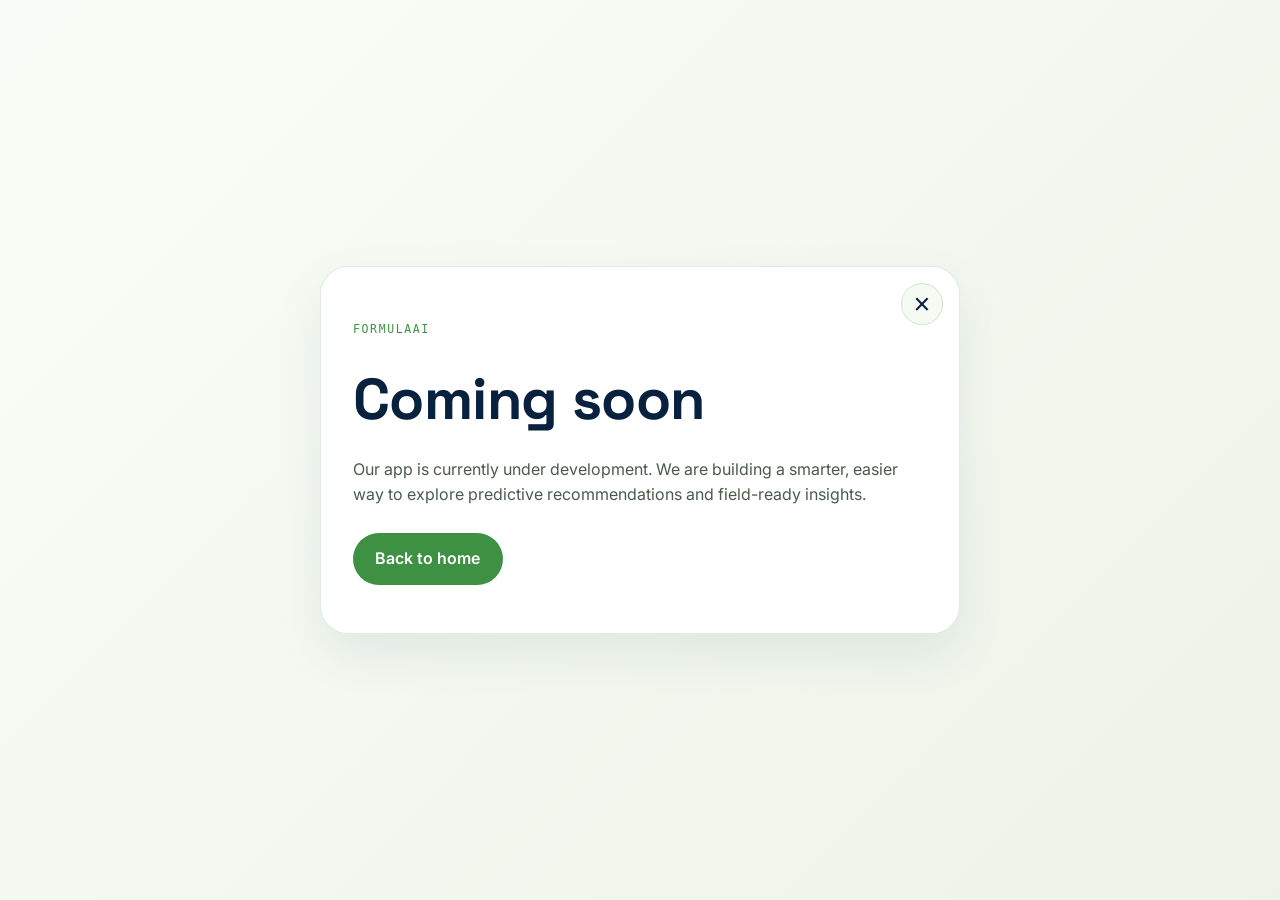
<file: coming_soon.html>
<!DOCTYPE html>
<html lang="en">
  <head>
    <meta charset="UTF-8">
    <meta name="viewport" content="width=device-width, initial-scale=1.0">
    <title>FormulaAI | Coming Soon</title>
    <link rel="preconnect" href="https://fonts.googleapis.com">
    <link href="https://fonts.googleapis.com/css2?family=Space+Grotesk:wght@400;500;600;700&family=Inter:wght@400;500;600&display=swap" rel="stylesheet">
    <link rel="stylesheet" href="styles.css">
    <link rel="icon" href="logo_img.png" type="image/png">
  </head>
  <body>
    <main class="coming-soon-page">
      <div class="coming-soon-card" role="dialog" aria-modal="true" aria-labelledby="comingSoonTitle">
        <button class="coming-soon-card__close" type="button" aria-label="Close and return home" onclick="window.location.href='index.html'">&times;</button>
        <span class="coming-soon-card__eyebrow">FormulaAI</span>
        <h1 id="comingSoonTitle">Coming soon</h1>
        <p>Our app is currently under development. We are building a smarter, easier way to explore predictive recommendations and field-ready insights.</p>
        <a class="coming-soon-card__cta" href="index.html">Back to home</a>
      </div>
    </main>
  </body>
</html>
</file>
<file: styles.css>
/* ---------- Tokens ---------- */
:root{
  --navy:#0C2F5E;
  --navy-deep:#08213F;
  --forest:#1F5C2E;
  --leaf:#3E9142;
  --amber:#C97B2E;
  --paper:#F6F8F1;
  --mist:#E7EEE1;
  --ink:#16241A;
  --ink-soft:#4B5A4C;
  --white:#FFFFFF;

  --font-display:'Space Grotesk', sans-serif;
  --font-body:'Inter', sans-serif;
  --font-mono:'IBM Plex Mono', monospace;
}

*{box-sizing:border-box;margin:0;padding:0;}
html{scroll-behavior:smooth;}
body{
  font-family:var(--font-body);
  color:var(--ink);
  background:#f8fcf6;
  line-height:1.55;
  overflow-x:hidden;
}
h1,h2,h3{font-family:var(--font-display);font-weight:700;letter-spacing:-0.01em;color:var(--navy-deep);}
a{color:inherit;text-decoration:none;}
ul{list-style:none;}
img,svg{display:block;max-width:100%;}

.eyebrow{
  display:inline-block;font-family:var(--font-mono);font-size:0.75rem;
  letter-spacing:0.14em;text-transform:uppercase;margin-bottom:0.9rem;
}
.eyebrow--dark{color:var(--leaf);}
.eyebrow--light{color:#9FD9A6;}

.btn{
  display:inline-flex;align-items:center;justify-content:center;
  padding:0.85rem 1.6rem;border-radius:999px;font-weight:600;font-size:0.95rem;
  border:1.5px solid transparent;transition:transform .18s ease, background .18s ease, border-color .18s ease;
  cursor:pointer;
}
.btn--primary{background:var(--leaf);color:var(--white);}
.btn--primary:hover{transform:translateY(-2px);background:#347d38;}
.btn--ghost{border-color:rgba(255,255,255,0.5);color:var(--white);}
.btn--ghost:hover{transform:translateY(-2px);border-color:var(--white);}
.btn--wide{width:100%;}

.br-desktop{display:inline;}
@media (max-width:640px){.br-desktop{display:none;}}

/* ---------- background release-curve rail (decorative) ---------- */
.curve-rail{position:absolute;top:0;left:0;width:100%;height:100%;z-index:0;pointer-events:none;overflow:hidden;}
.curve-rail svg{width:100%;height:100%;}
.curve-rail path{fill:none;stroke:var(--leaf);stroke-width:1.5;opacity:0.08;}

/* ---------- Nav ---------- */
.nav{
  position:flex;top:0;z-index:50;
  display:flex;align-items:center;justify-content:space-between;
  padding:1rem 2.5rem;background:#ffffff;
  border-bottom:1px solid rgba(31,92,46,0.08);
  box-shadow:0 1px 0 rgba(31,92,46,0.03);
}
.nav__brand{
  font-family:var(--font-display);font-weight:700;font-size:1.2rem;color:var(--navy-deep);
  display:flex;align-items:center;gap:0.7rem;
}
.nav__brand-logo{height: 110px;width:auto;display:block;}
.nav__brand-text{display:inline-flex;align-items:center;gap: 0.3em;} 
.nav__ai{color:var(--leaf);}
.nav__links{display:flex;align-items:center;gap:1.4rem;font-size:0.92rem;font-weight:500;}
.nav__links a{opacity:0.8;transition:opacity .15s;}
.nav__links a:hover{opacity:1;}
.nav__cta{
  background:var(--leaf);color:var(--white)!important;padding:0.55rem 1.1rem;
  border-radius:999px;opacity:1!important;
}
.nav__translate-wrapper{display:flex;align-items:center;gap:0.6rem;margin-left:1rem;}
.nav__translate-select{border-radius:10px;padding:0.4rem 0.75rem;border:1px solid rgba(31,92,46,0.18);background:var(--white);font-size:0.95rem;color:var(--navy-deep);}
.nav__translate-select:hover{background:#f5f9f0;}
#google_translate_element{display:none!important;}
.goog-te-banner-frame.skiptranslate, .goog-te-banner-frame{display:none!important;}
body{top:0!important;}
.goog-logo-link, .goog-te-gadget-icon, .goog-te-combo, .goog-te-menu-value span{display:none!important;}
.nav__toggle{display:none;flex-direction:column;gap:5px;background:none;border:none;cursor:pointer;}
.nav__toggle span{width:22px;height:2px;background:var(--navy-deep);}
@media (max-width:860px){
  .nav__translate-wrapper{margin-left:0;padding-top:1rem;}
}

@media (max-width:860px){
  .nav__links{
    position:fixed;top:64px;left:0;right:0;background:var(--paper);
    flex-direction:column;align-items:flex-start;padding:1.5rem 2rem;gap:1.2rem;
    border-bottom:1px solid rgba(31,92,46,0.1);
    transform:translateY(-130%);transition:transform .25s ease;
  }
  .nav__links.open{transform:translateY(0);}
  .nav__toggle{display:flex;}
}

/* ---------- Hero + intro video ---------- */
.hero-media{
  display:grid;
  grid-template-columns:1fr 1fr;
  align-items:center;
  gap:2.5rem;
  padding:4rem 2rem 2rem;
  background:linear-gradient(135deg, #f9fdf7 0%, #f1f8eb 100%);
  border-bottom:1px solid rgba(31,92,46,0.06);
}
.hero{
  padding:0;
}
.hero__content{position:relative;z-index:2;max-width:560px;}
.hero .eyebrow{color:var(--leaf);}
.hero__title{
  font-size:clamp(3rem,5vw,4.8rem);color:var(--navy-deep);letter-spacing:-0.02em;line-height:1;
}
.accent-ai{color:var(--leaf);}
.hero__tagline{
  font-size:clamp(1.02rem,2vw,1.2rem);color:var(--ink-soft);margin:1.3rem 0 2rem;max-width:520px;
}
.hero__cta{display:flex;gap:1rem;justify-content:flex-start;flex-wrap:wrap;}

.intro-video{background:#ffffff;padding:1rem;border-radius:32px;box-shadow:0 20px 50px rgba(12,47,94,0.08);}
.intro-video__player{width:100%;height:auto;display:block;border-radius:24px;}

/* ---------- How it works ---------- */

.how{position:relative;z-index:1;background:#f3f8ee;color:var(--ink);}
.how .eyebrow--light{color:var(--leaf);}
.how h2{color:var(--navy-deep);}
.how__panels{display:grid;grid-template-columns:1fr 1fr;gap:1.5rem;}
.how__panel{padding:2rem;position:relative;}
.how__panel-inner{display:grid;grid-template-columns:160px 1fr;gap:1.5rem;align-items:start;}
.how__panel-image{border-radius:24px;overflow:hidden;box-shadow:0 18px 36px rgba(12,47,94,0.08);}
.how__panel-image img{display:block;width:100%;height:100%;object-fit:cover;}
.how__index{
  display:inline-block;font-family:var(--font-mono);font-size:0.75rem;letter-spacing:0.12em;
  text-transform:uppercase;padding:0.3rem 0.8rem;border:1px solid rgba(31,92,46,0.16);
  border-radius:999px;margin-bottom:1.2rem;color:var(--leaf);
}
.how__panel h3{color:var(--navy-deep);font-size:1.45rem;margin-bottom:0.8rem;}
.how__panel p{color:var(--ink-soft);max-width:460px;margin-bottom:1.4rem;}
.how__list li{
  padding:0.6rem 0;border-top:1px solid rgba(31,92,46,0.1);font-size:0.95rem;color:var(--ink-soft);
}
.how__list li:last-child{border-bottom:1px solid rgba(31,92,46,0.1);}
@media (max-width:900px){
  .how__panels{grid-template-columns:1fr;}
  .how__panel-inner{grid-template-columns:1fr;}
}

/* ---------- Contact ---------- */
.contact__social{display:flex;gap:0.8rem;margin-top:1.5rem;}
.contact__social-link{
  display:inline-flex;align-items:center;justify-content:center;width:44px;height:44px;
  border-radius:14px;background:rgba(255,255,255,0.12);border:1px solid rgba(255,255,255,0.18);
  transition:transform .18s ease, background .18s ease;
}
.contact__social-link:hover{transform:translateY(-2px);background:rgba(255,255,255,0.24);}
.social-icon{width:20px;height:20px;fill:var(--white);} 

.app-link{
  position:relative;z-index:1;max-width:1080px;margin:0 auto;padding:0 1.5rem 5.5rem;
}
.app-link__card{
  display:grid;grid-template-columns:1.2fr auto;align-items:center;gap:1.5rem;
  background:linear-gradient(135deg, #f9fdf7 0%, #edf7ea 100%);
  border:1px solid rgba(31,92,46,0.12);border-radius:28px;padding:2rem 2.25rem;
  box-shadow:0 18px 38px rgba(12,47,94,0.06);
}
.app-link__copy h2{
  color:var(--navy-deep);font-size:clamp(1.8rem,3vw,2.5rem);margin-bottom:0.7rem;
}
.app-link__copy p{
  color:var(--ink-soft);max-width:560px;
}
.app-link__button{
  display:inline-flex;align-items:center;justify-content:center;
  width:min(220px, 100%);background:transparent;border:none;cursor:pointer;
  padding:0;border-radius:18px;transition:transform .2s ease, box-shadow .2s ease;
  box-shadow:0 14px 30px rgba(12,47,94,0.1);
}
.app-link__button:hover{
  transform:translateY(-2px) scale(1.02);
}
.app-link__button img{
  display:block;width:100%;height:auto;border-radius:18px;
}

.modal{
  position:fixed;inset:0;display:none;align-items:center;justify-content:center;z-index:120;
}
.modal.is-open{display:flex;}
.modal__backdrop{
  position:absolute;inset:0;background:rgba(8,33,63,0.64);backdrop-filter:blur(6px);
}
.modal__dialog{
  position:relative;z-index:1;width:min(560px, calc(100vw - 2rem));
  background:var(--white);border-radius:28px;padding:1rem;box-shadow:0 30px 70px rgba(12,47,94,0.24);
}
.modal__close{
  position:absolute;top:1rem;right:1rem;width:42px;height:42px;border-radius:50%;
  border:1px solid rgba(31,92,46,0.15);background:#f5faf2;color:var(--navy-deep);
  font-size:1.8rem;line-height:1;display:flex;align-items:center;justify-content:center;cursor:pointer;
}
.modal__close:hover{background:#edf7ea;}
.coming-soon-modal{
  text-align:center;padding:3rem 2rem 1.75rem;border-radius:22px;
  background:linear-gradient(135deg,#f9fdf7 0%, #edf7ea 100%);
  border:1px solid rgba(31,92,46,0.12);
}
.coming-soon-modal__eyebrow{
  display:inline-block;font-family:var(--font-mono);font-size:0.72rem;letter-spacing:0.14em;
  text-transform:uppercase;color:var(--leaf);margin-bottom:0.9rem;
}
.coming-soon-modal h2{
  font-size:clamp(2rem,4vw,2.8rem);margin-bottom:0.9rem;color:var(--navy-deep);
}
.coming-soon-modal p{
  color:var(--ink-soft);max-width:420px;margin:0 auto 1.4rem;
}
.coming-soon-modal__badge{
  display:inline-flex;align-items:center;justify-content:center;padding:0.8rem 1.25rem;
  border-radius:999px;background:var(--leaf);color:var(--white);font-weight:600;
  letter-spacing:0.04em;text-transform:uppercase;font-size:0.72rem;
}

.coming-soon-page{
  min-height:100vh;display:grid;place-items:center;padding:2rem;
  background:linear-gradient(135deg,#f9fdf7 0%, #edf3e8 100%);
}
.coming-soon-card{
  position:relative;width:min(100%, 640px);background:var(--white);border:1px solid rgba(31,92,46,0.12);
  border-radius:28px;padding:3rem 2rem;box-shadow:0 20px 50px rgba(12,47,94,0.08);
}
.coming-soon-card__close{
  position:absolute;top:1rem;right:1rem;width:42px;height:42px;border-radius:50%;
  border:1px solid rgba(31,92,46,0.15);background:#f5faf2;color:var(--navy-deep);
  font-size:1.8rem;display:flex;align-items:center;justify-content:center;cursor:pointer;
}
.coming-soon-card__close:hover{background:#edf7ea;}
.coming-soon-card__eyebrow{display:inline-block;font-family:var(--font-mono);font-size:0.72rem;letter-spacing:0.14em;text-transform:uppercase;color:var(--leaf);margin-bottom:1rem;}
.coming-soon-card h1{font-size:clamp(2.2rem,5vw,3.6rem);margin-bottom:0.8rem;color:var(--navy-deep);}
.coming-soon-card p{color:var(--ink-soft);margin-bottom:1.6rem;}
.coming-soon-card__cta{display:inline-flex;align-items:center;justify-content:center;padding:0.85rem 1.4rem;border-radius:999px;background:var(--leaf);color:var(--white);font-weight:600;}

@media (max-width:900px){
  .hero{padding:3rem 1.5rem;}
  .app-link__card{grid-template-columns:1fr;justify-items:start;}
}
@media (max-width:640px){
  .hero{padding:2.5rem 1.2rem;}
  .contact__social{justify-content:flex-start;}
  .app-link__card{padding:1.5rem;}
  .coming-soon-modal{padding:2.5rem 1.25rem 1.5rem;}
}

.back-to-top{
  position:fixed;right:1.5rem;bottom:1.5rem;
  width:48px;height:48px;border-radius:50%;
  background:var(--leaf);color:var(--white);
  border:none;box-shadow:0 16px 36px rgba(12,47,94,0.16);
  display:flex;align-items:center;justify-content:center;
  font-size:1.25rem;cursor:pointer;opacity:0;pointer-events:none;
  transform:translateY(16px);transition:opacity .25s ease, transform .25s ease;
  z-index:60;
}
.back-to-top.visible{
  opacity:1;pointer-events:auto;transform:translateY(0);
}
.back-to-top:hover{background:#2d7530;}

/* ---------- Generic section ---------- */
.section{position:relative;z-index:1;max-width:1080px;margin:0 auto;padding:5.5rem 1.5rem;}
.section__head{max-width:640px;margin-bottom:3rem;}
.section__head h2{font-size:clamp(1.8rem,3.5vw,2.6rem);}
.section__head--onhow{max-width:640px;padding:0 1.5rem;margin:0 auto 3rem;padding-top:5.5rem;}

.about__grid{display:grid;grid-template-columns:1.1fr 0.9fr;gap:3rem;align-items:start;}
.about__lead{font-size:1.15rem;color:var(--ink-soft);}
.about__facts{display:flex;flex-direction:column;gap:1.4rem;}
.about__facts li{
  padding-left:1.2rem;border-left:2px solid var(--leaf);font-size:0.95rem;color:var(--ink-soft);
}
.about__facts strong{color:var(--navy-deep);display:block;font-family:var(--font-display);font-size:1rem;margin-bottom:0.2rem;}
@media (max-width:760px){.about__grid{grid-template-columns:1fr;}}

/* ---------- How it works ---------- */
.how{position:relative;z-index:1;background:#f3f8ee;color:var(--ink);}
.how .eyebrow--light{color:var(--leaf);}
.how h2{color:var(--navy-deep);}
.how__panels{display:grid;grid-template-columns:1fr 1fr;}
.how__panel{padding:3rem 2.2rem 3.5rem;position:relative;}
.how__panel--lab{background:#ffffff;}
.how__panel--field{background:#eef7e8;}
.how__index{
  display:inline-block;font-family:var(--font-mono);font-size:0.75rem;letter-spacing:0.12em;
  text-transform:uppercase;padding:0.3rem 0.8rem;border:1px solid rgba(31,92,46,0.16);
  border-radius:999px;margin-bottom:1.2rem;color:var(--leaf);
}
.how__panel h3{color:var(--navy-deep);font-size:1.45rem;margin-bottom:0.8rem;}
.how__panel p{color:var(--ink-soft);max-width:400px;margin-bottom:1.4rem;}
.how__list li{
  padding:0.6rem 0;border-top:1px solid rgba(31,92,46,0.1);font-size:0.95rem;color:var(--ink-soft);
}
.how__list li:last-child{border-bottom:1px solid rgba(31,92,46,0.1);}
@media (max-width:760px){.how__panels{grid-template-columns:1fr;}}

/* ---------- Features ---------- */
.features__grid{display:grid;grid-template-columns:repeat(4,1fr);gap:1.25rem;}
.feature-card{
  background:var(--white);border:1px solid rgba(31,92,46,0.1);border-radius:16px;
  padding:1.5rem;transition:transform .2s ease, box-shadow .2s ease;
}
.feature-card:hover{transform:translateY(-3px);box-shadow:0 10px 24px rgba(12,47,94,0.06);}
.feature-card__mark{
  font-family:var(--font-mono);font-size:0.8rem;color:var(--leaf);display:block;margin-bottom:0.8rem;
}
.feature-card h3{font-size:1.15rem;margin-bottom:0.6rem;}
.feature-card p{font-size:0.9rem;color:var(--ink-soft);margin-bottom:1.4rem;}
.feature-card__tag{
  font-family:var(--font-mono);font-size:0.68rem;letter-spacing:0.06em;text-transform:uppercase;
  color:var(--navy);background:var(--mist);padding:0.3rem 0.6rem;border-radius:6px;
}
.feature-card--highlight{background:var(--forest);border-color:var(--forest);}
.feature-card--highlight h3,.feature-card--highlight p{color:var(--white);}
.feature-card--highlight .feature-card__mark{color:#9FD9A6;}
.feature-card--highlight .feature-card__tag{background:rgba(255,255,255,0.15);color:var(--white);}
@media (max-width:900px){.features__grid{grid-template-columns:1fr 1fr;}}
@media (max-width:560px){.features__grid{grid-template-columns:1fr;}}

/* ---------- Method ---------- */
.method{position:relative;z-index:1;background:#fbfdf8;padding:5.5rem 1.5rem;}
.method .section__head{max-width:640px;margin:0 auto 3.5rem;text-align:left;}
.method h2{color:var(--navy-deep);}
.method__steps{
  max-width:820px;margin:0 auto;display:flex;flex-direction:column;
}
.method__steps li{
  display:grid;grid-template-columns:60px 200px 1fr;align-items:baseline;gap:1.2rem;
  padding:1.1rem 0;border-top:1px solid rgba(31,92,46,0.15);font-family:var(--font-display);
  font-weight:600;font-size:1.05rem;color:var(--navy-deep);
}
.method__steps li:last-child{border-bottom:1px solid rgba(31,92,46,0.15);}
.method__steps span{font-family:var(--font-mono);font-weight:500;color:var(--leaf);font-size:0.9rem;}
.method__steps small{font-family:var(--font-body);font-weight:400;color:var(--ink-soft);font-size:0.88rem;}
@media (max-width:640px){
  .method__steps li{grid-template-columns:36px 1fr;grid-template-rows:auto auto;}
  .method__steps small{grid-column:2;}
}

/* ---------- Team ---------- */
.team__grid{
  display:grid;grid-template-columns:repeat(2,minmax(0,1fr));gap:1.5rem;
}
.team__card{
  display:flex;align-items:flex-start;gap:1.4rem;background:var(--white);
  border:1px solid rgba(31,92,46,0.12);border-radius:20px;padding:1.8rem;
}
.team__avatar{
  width:64px;height:64px;border-radius:50%;flex:none;
  background:var(--leaf);color:var(--white);display:flex;align-items:center;justify-content:center;
  font-family:var(--font-display);font-weight:700;font-size:1.1rem;
}
.team__card h3{font-size:1.2rem;margin-bottom:0.35rem;}
.team__card p{color:var(--ink-soft);font-size:0.92rem;margin-bottom:0.55rem;}
.team__linkedin{
  display:inline-flex;padding:0.5rem 0.9rem;border-radius:999px;
  border:1px solid rgba(31,92,46,0.12);background:rgba(31,92,46,0.08);
  color:var(--leaf);font-size:0.9rem;font-weight:600;
}
.team__linkedin:hover{background:rgba(31,92,46,0.14);}

@media (max-width:900px){
  .team__grid{grid-template-columns:1fr;}
}

/* ---------- Contact ---------- */
.contact{position:relative;z-index:1;background:var(--navy-deep);color:var(--white);padding:5.5rem 1.5rem;}
.contact__inner{max-width:1080px;margin:0 auto;display:grid;grid-template-columns:1fr 1fr;gap:4rem;}
.contact h2{color:var(--white);font-size:clamp(1.7rem,3vw,2.3rem);margin:0.6rem 0 1.2rem;}
.contact__text p{color:rgba(255,255,255,0.78);max-width:380px;}
.contact__form{display:flex;flex-direction:column;gap:1.2rem;}
.contact__form label{display:flex;flex-direction:column;gap:0.5rem;font-size:0.85rem;font-family:var(--font-mono);}
.contact__form input,.contact__form textarea{
  font-family:var(--font-body);font-size:0.95rem;padding:0.85rem 1rem;border-radius:10px;
  border:1px solid rgba(255,255,255,0.25);background:rgba(255,255,255,0.06);color:var(--white);resize:vertical;
}
.contact__form input::placeholder,.contact__form textarea::placeholder{color:rgba(255,255,255,0.4);}
.contact__form input:focus,.contact__form textarea:focus{outline:2px solid var(--leaf);outline-offset:2px;}
@media (max-width:760px){.contact__inner{grid-template-columns:1fr;}}

/* ---------- Footer ---------- */
.footer{
  position:relative;z-index:1;display:flex;justify-content:space-between;
  padding:1.6rem 2.5rem;font-size:0.8rem;color:var(--ink-soft);background:var(--paper);
}

/* ---------- Reveal on scroll ---------- */
.reveal{opacity:0;transform:translateY(24px);transition:opacity .7s ease, transform .7s ease;}
.reveal.is-visible{opacity:1;transform:translateY(0);}

/* ---------- Reduced motion ---------- */
@media (prefers-reduced-motion:reduce){
  html{scroll-behavior:auto;}
  .hero__curve path{animation:none;stroke-dashoffset:0;}
  .reveal{opacity:1;transform:none;transition:none;}
  .btn{transition:none;}
}

/* Keyboard focus visibility */
a:focus-visible,button:focus-visible,input:focus-visible,textarea:focus-visible{
  outline:2px solid var(--leaf);outline-offset:3px;
}
</file>
